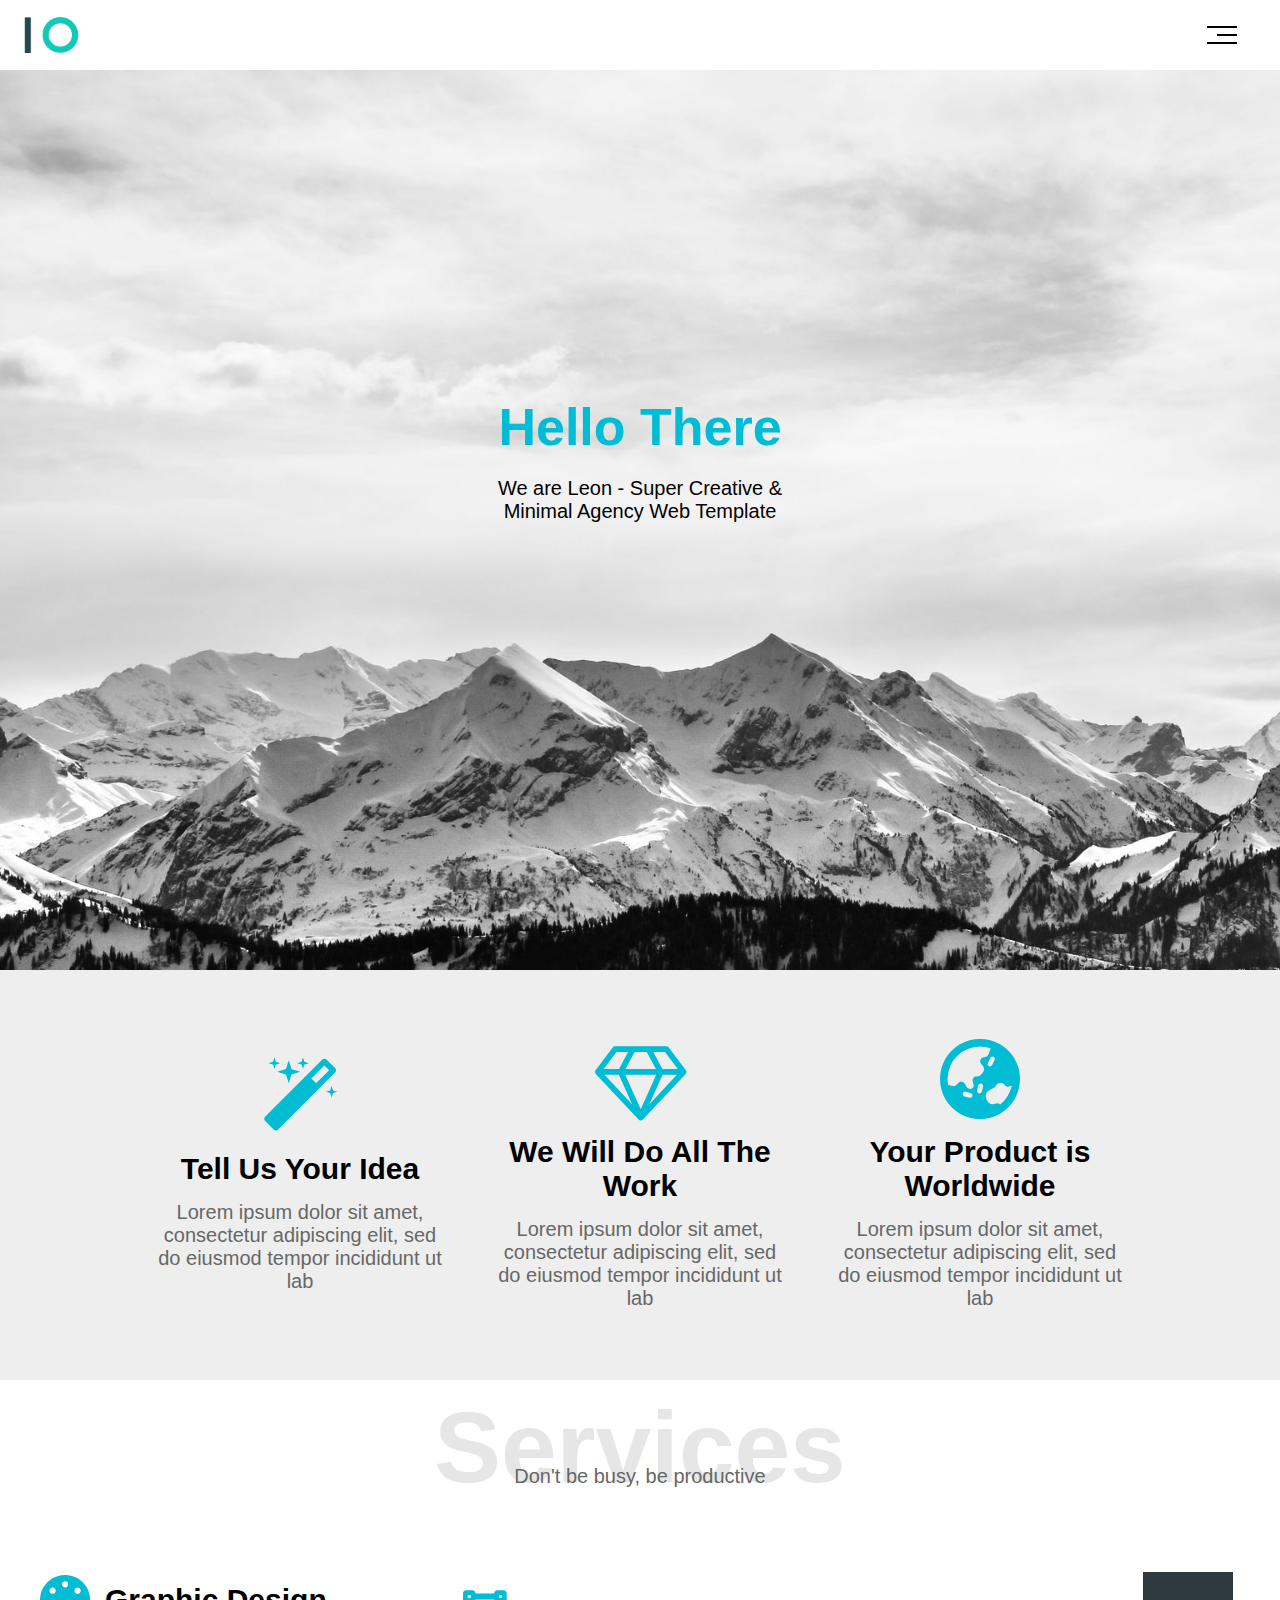
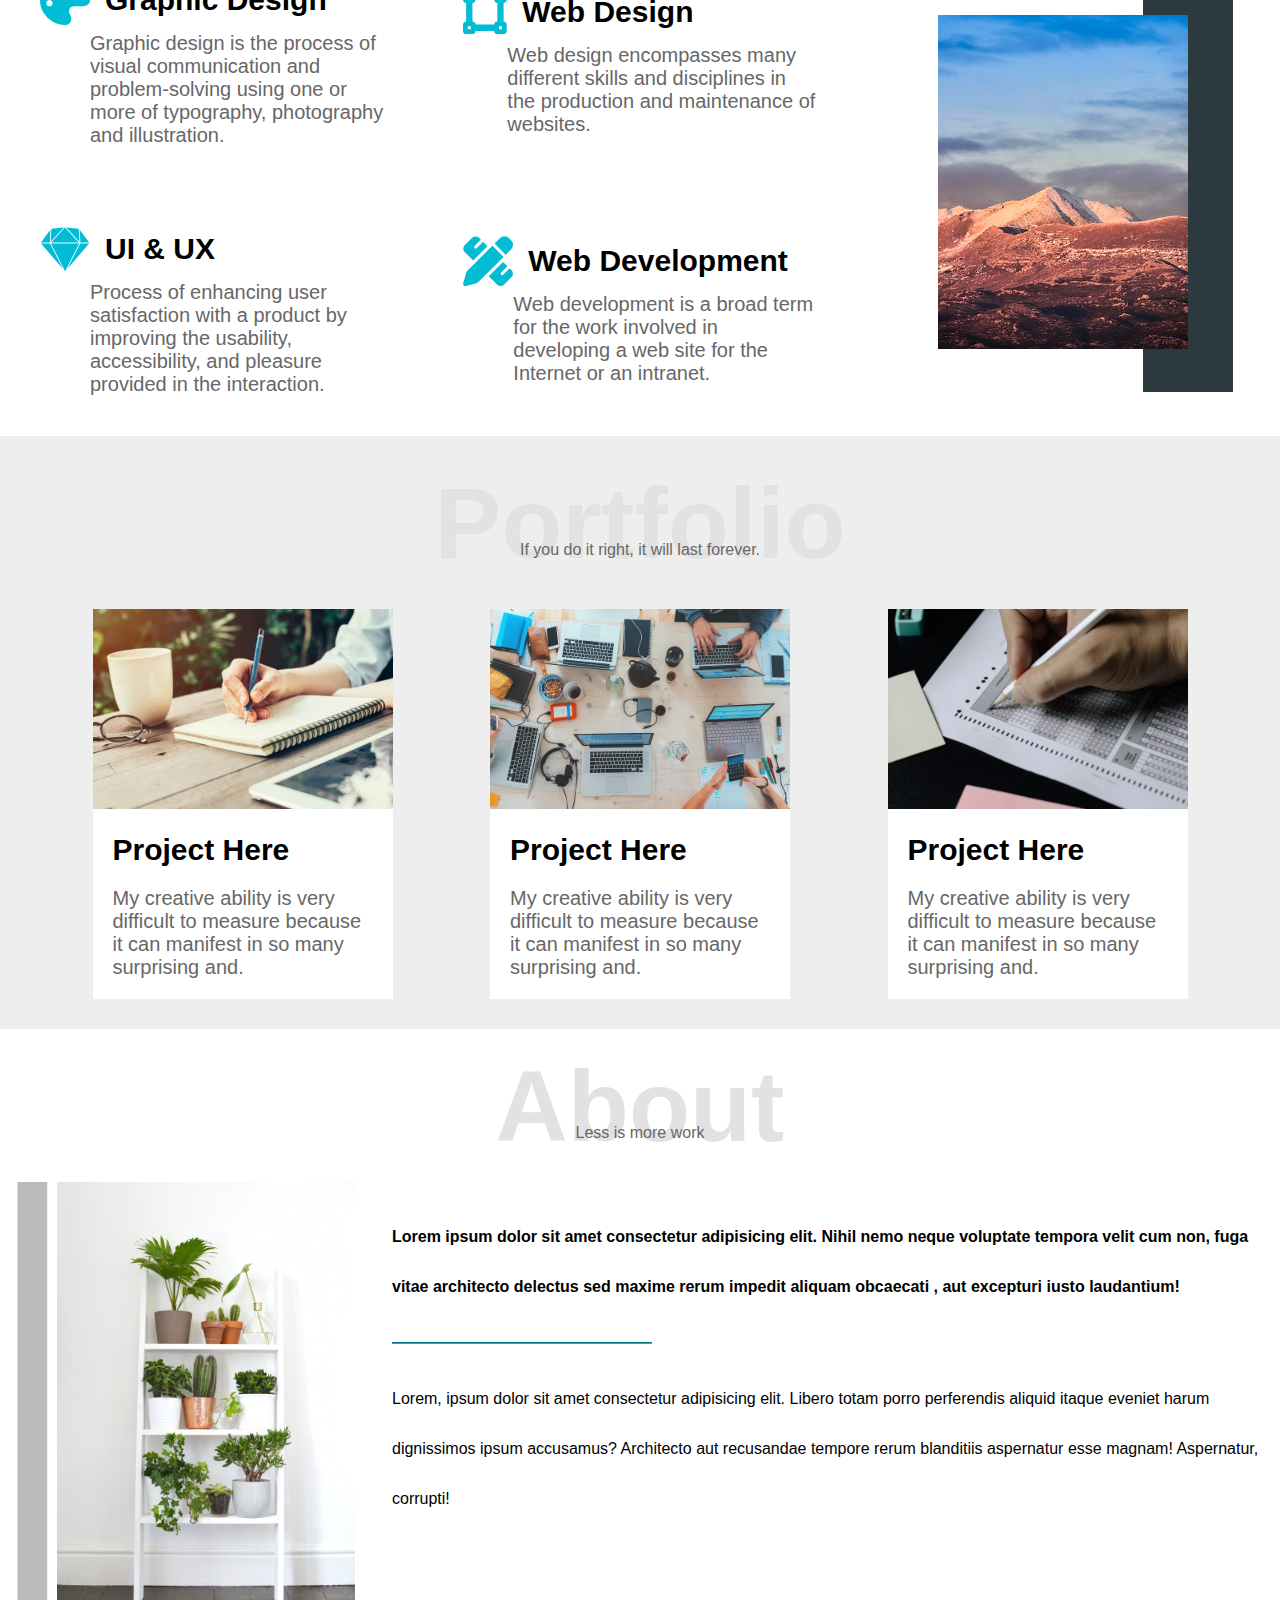
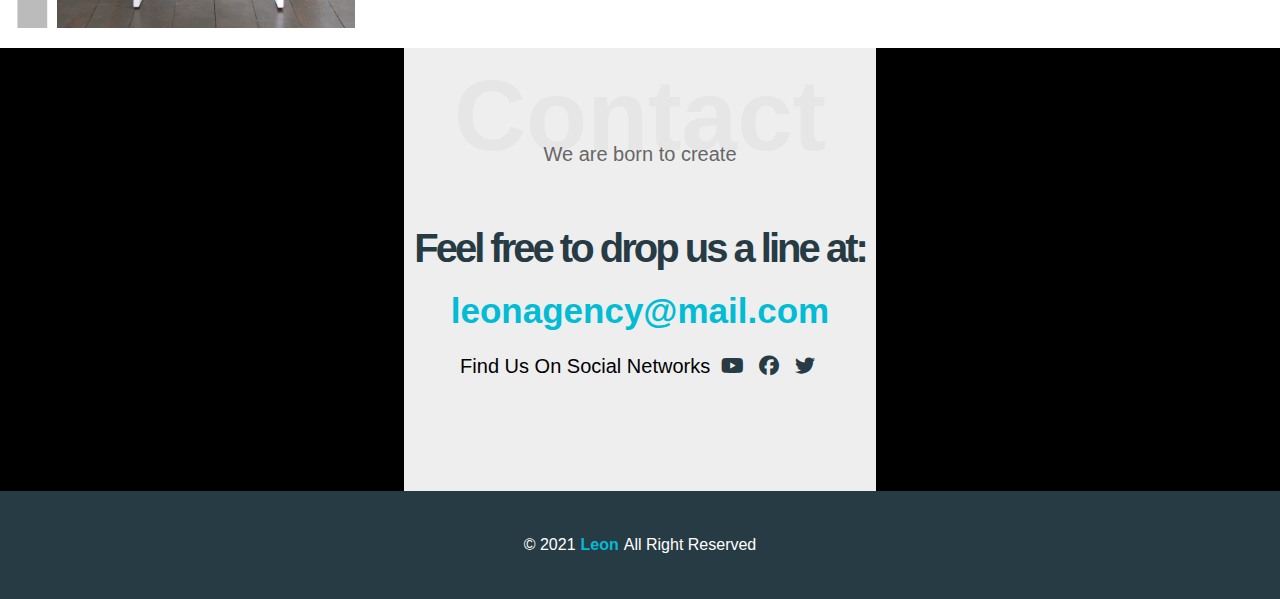
<file: index.html>
<!DOCTYPE html>
<html lang="en">

<head>
  <meta charset="UTF-8">
  <link href="https://cdnjs.cloudflare.com/ajax/libs/font-awesome/6.2.0/css/all.min.css" rel="stylesheet" type="text/css">
  <link rel="stylesheet" href="framework.css">
  <link rel="stylesheet" href="main.css">
  <link rel="stylesheet" href="https://cdnjs.cloudflare.com/ajax/libs/font-awesome/4.7.0/css/font-awesome.min.css">  <meta name="viewport" content="width=device-width, initial-scale=1.0">
  <link rel="stylesheet" href="fontawesome-free-6.3.0-web/css/">
  <title>Leon</title>
</head>

  <body  >

    <header>
      <img src="source/logo.png" >
      <span class="icon" >
        <div></div>
        <div></div>
        <div></div>
      </span>
      <div class="sections  ">
        <div onclick="window.location='#services'">services</div>
        <div onclick="window.location='#portofolio'">portofolio</div>
        <div onclick="window.location='#about'">About</div>
        <div onclick="window.location='#contact '">Contact</div>
      </div>
    </header>
    <section class="main center-flex "  >
      <h1>Hello There</h1>
      <p>
        We are Leon - Super Creative & Minimal 
        Agency Web Template
      </p>
    </section>
    <section class="features center-flex ">
      <div class="feature" >
        <i class="fa fa-magic"></i>
        <h1>Tell Us Your Idea</h1>
        <p>Lorem ipsum dolor sit amet,
           consectetur adipiscing elit,
           sed do eiusmod tempor incididunt ut lab
        </p>
      </div>
      
      <div class="feature">
        <i class="fa fa-diamond"></i>
        <h1>We Will Do All The Work</h1>
        <p>
          Lorem ipsum dolor sit amet,
           consectetur adipiscing elit,
          sed do eiusmod tempor incididunt ut lab
        </p>
      </div>

      <div class="feature">
        <i class="fa fa-globe-asia"></i>
        <h1>Your Product is Worldwide</h1>
        <p>
          Lorem ipsum dolor sit amet,
           consectetur adipiscing elit,
          sed do eiusmod tempor incididunt ut lab
        </p>
      </div>
    </section>

    <section class="services " id="services" >
      <div class="title">
        <h1>Services</h1>
        <p>Don't be busy, be productive</p>
      </div>

      <div  class="service">
        <i class="fa-solid fa-palette"></i>
        <h1>Graphic Design</h1>
        <p>Graphic design is the process of visual communication
           and problem-solving using one or more of typography,
           photography and illustration.
        </p>
      </div>

      <div class="service">
        <i class="fa-solid fa-vector-square"></i>
        <h1>Web Design</h1>
        <p>Web design encompasses many different 
          skills and disciplines in the production and
           maintenance of websites.</p>
      </div>

      <div class="center-flex image"  >
        <img src="source/services.jpg"  alt="" srcset="">
      </div>

      <div class="service">
        <i class="fa-brands fa-sketch"></i>
        <h1>UI & UX</h1>
        <p>Process of enhancing user satisfaction with a
           product by improving the usability, accessibility,
            and pleasure provided in the interaction.
        </p>
      </div>

      <div class="service">
        <i class="fa-solid fa-pen-ruler"></i>
        <h1>Web Development</h1>
        <p>Web development is a broad term for
           the work involved in developing a web
           site for the Internet or an intranet.</p>
      </div>
    </section>

    <section class="portfolio " id="portofolio" >
      <div class="title">
        <h1>Portfolio</h1>
        <p>If you do it right, it will last forever.</p>
      </div>

      <div class="project">
        <img src="source/portfolio-1.jpg">
        <h1>Project Here</h1>
        <p>My creative ability is 
          very difficult to measure
          because it can manifest in
          so many surprising and.
        </p>
      </div>

      <div class="project">
        <img src="source/portfolio-2.jpg">
        <h1>Project Here</h1>
        <p>My creative ability is 
          very difficult to measure
          because it can manifest in
          so many surprising and.
        </p>
      </div>

      <div class="project">
        <img src="source/portfolio-3.jpg">
        <h1>Project Here</h1>
        <p>My creative ability is 
          very difficult to measure
          because it can manifest in
          so many surprising and.
        </p>
      </div>

    </section>

    <section class="about" id="about">
      <div class="title">
        <h1>About</h1>
        <p>Less is more work</p>
      </div>
      <div class="image">
        <img src="source/about.jpg" alt="">
      </div>
      <div class="text">
        <p>Lorem ipsum dolor sit amet consectetur
           adipisicing elit. Nihil nemo neque voluptate
           tempora velit cum non, fuga vitae architecto delectus
            sed maxime rerum impedit aliquam obcaecati
            , aut excepturi iusto laudantium!
        </p>
        <hr>
        <p>Lorem, ipsum dolor sit amet
          consectetur adipisicing elit. Libero totam porro
           perferendis aliquid itaque eveniet harum 
           dignissimos ipsum accusamus? Architecto aut
           recusandae tempore rerum blanditiis
          aspernatur esse magnam! Aspernatur, corrupti!
       </p>
      </div>
    </section>

    <section class="contact" id="contact" >
      <div class="title">
       <h1>Contact</h1>
        <p>We are born to create</p>
      </div>
      <h1>Feel free to drop us a line at: </h1>
      <a href="leonagency@mail.com">leonagency@mail.com</a>
      <p>
        Find Us On Social Networks
        <i class="fa-brands fa-youtube"></i>
        <i class="fa-brands fa-facebook-f"></i>
        <i class="fa-brands fa-twitter"></i>
      </p>
    </section>
    <footer class="center-flex" >
      &copy; 2021 <span>Leon</span>  All Right Reserved
    </footer>
  </body>

</html>
</file>
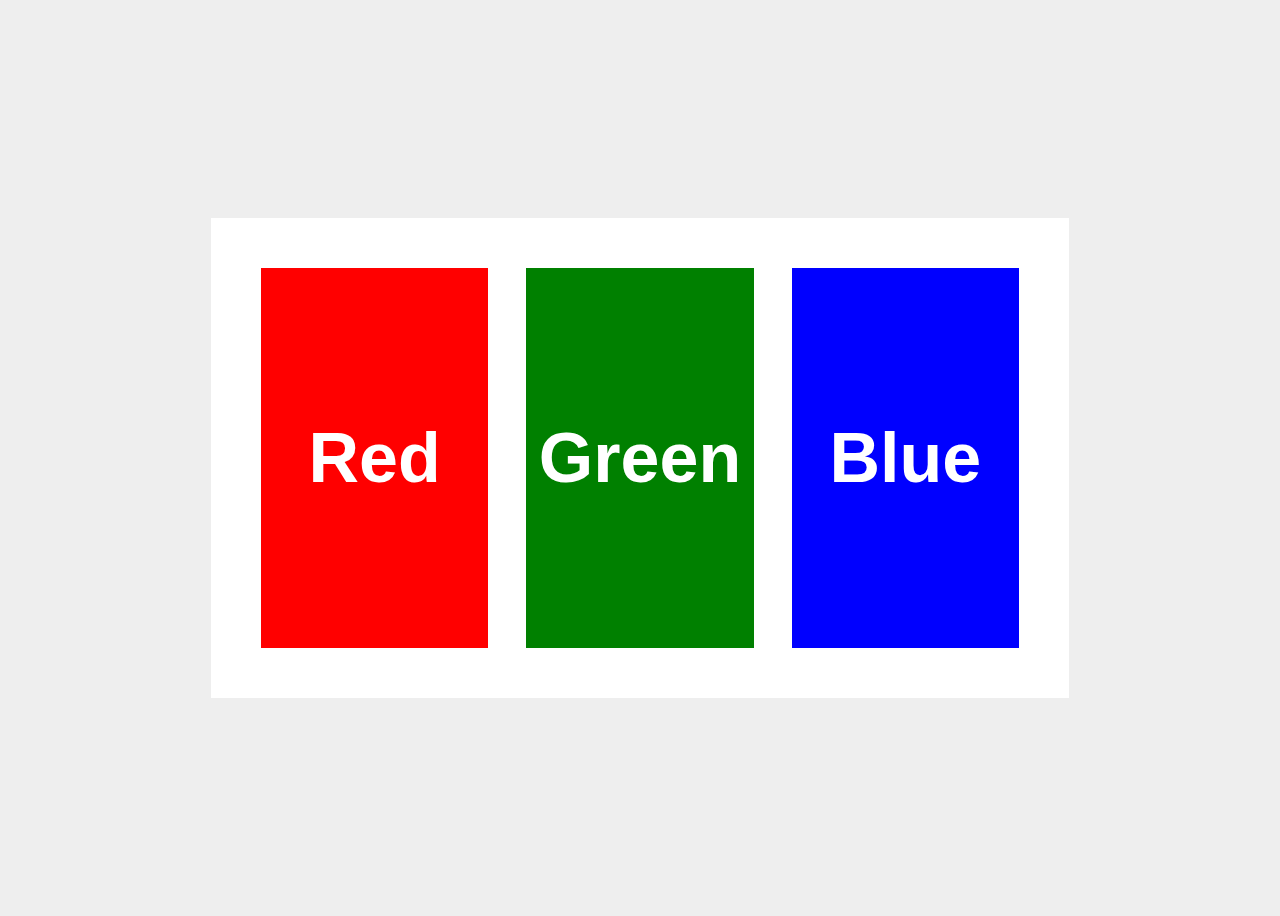
<file: projects/items/index.html>
<!DOCTYPE html>
<html lang="en">

<head>
  <meta charset="UTF-8">
  <link rel="stylesheet" href="main.css">
  <style>
    * {
      font-family: "cairo", sans-serif;
    }
  </style>
  <title>CSS</title>
</head>

<body>

  <div class="container">
    <div class="red">Red</div>
    <div class="green">Green</div>
    <div class="blue">Blue</div>
  </div>

</body>

</html>
</file>
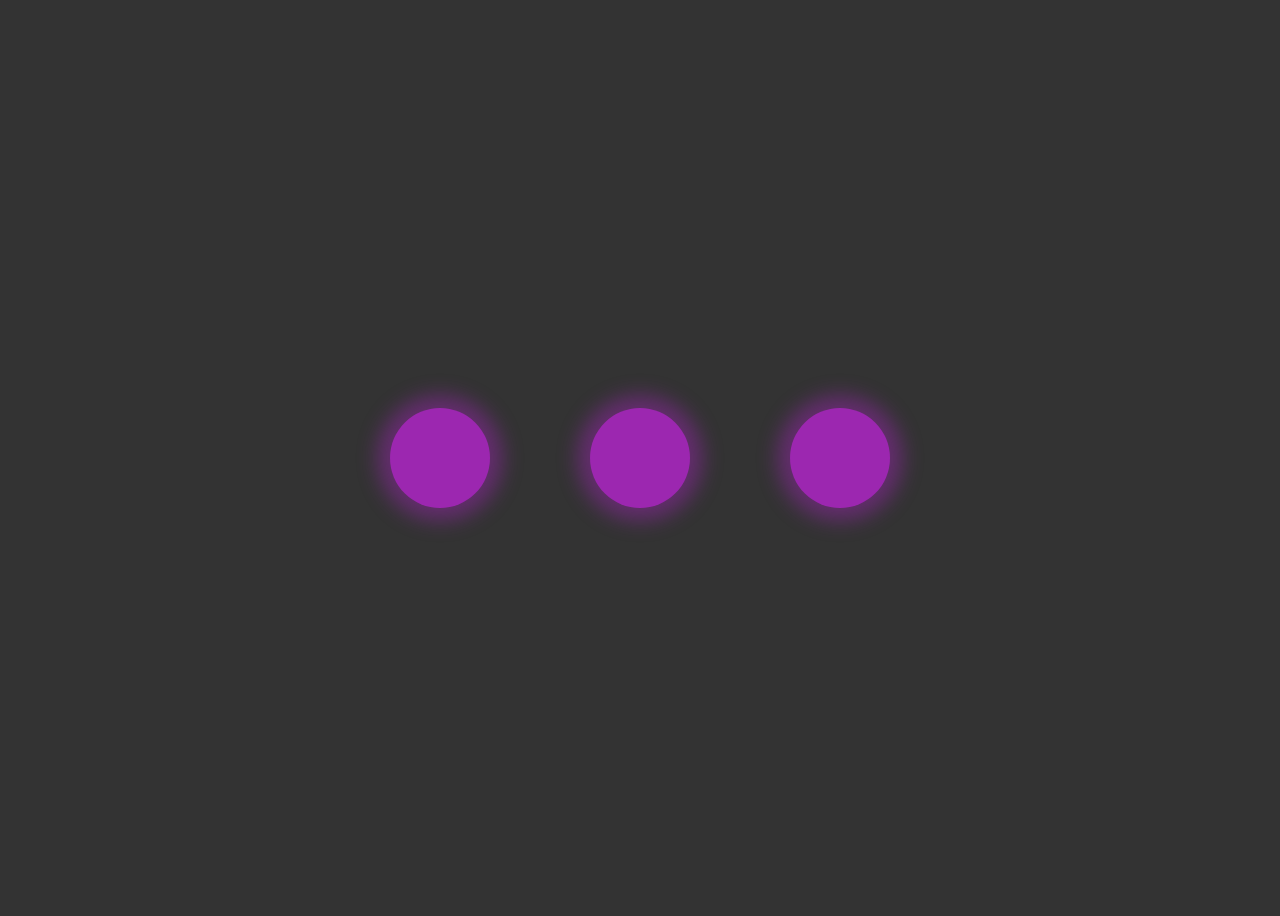
<file: projects/loading-circles/index.html>
<!DOCTYPE html>
<html lang="en">

<head>
  <meta charset="UTF-8">
  <link rel="stylesheet" href="main.css">
  <style>
    * {
      font-family: "cairo", sans-serif;
    }
  </style>
  <title>CSS</title>
</head>

<body>
  
  <div></div>
  <div></div>
  <div></div>
  


</body>

</html>
</file>
<file: framework.css>
*{
    box-sizing: border-box;
    margin: 0;
}

.center-flex{
    display: flex;
    justify-content: center;
    align-items: center;
}
.center-position{
    position: absolute;
    top: 50%;
    left: 50%;
    transform: translate(-50%,-50%);
}

.circle-100{
    width: 100px;
    height: 100px;
    border-radius: 50%;
}
.circle-200{
    width: 200px;
    height: 200px;
    border-radius: 50%;
}

.arrow{
    position: relative;
    background-color: #eee;
}

.arrow::before{
    position: absolute;
    display: block;
    content: "";
    border:  20px solid;
}

.arrow.top::before{
    top: 0;
    left: 50%;
    transform: translate(-50%,-100%);
    border-color : transparent transparent #eee transparent ;
}

.arrow.right::before{
    right: 0;
    top:0;
    transform: translate(100%,25%);
    border-color : transparent transparent transparent #eee  ;
}

.arrow.bottom::before{
    bottom: 0;
    right: 0;
    transform: translate(-100%,100%);
    border-color : #eee transparent transparent transparent  ;
}

.arrow.left::before{
    bottom: 0;
    left: 0;
    transform: translate(-100%,-25%);
    border-color : transparent #eee transparent transparent  ;
}
</file>
<file: main.css>
* {
  font-family: 'Jomhuria', cursive;
  font-family: 'Open Sans', sans-serif;
  --main-color: #00bcd4;
}

:root{
  font-size: 16px;
    scroll-behavior: smooth;
}

body {
  background-color: black;
}

header {
  background-color: white;
  position: relative;
  width: 100%;
  height: 70px;
  display: flex;
  align-items: center;
}

header img {
  width: 100px;
  margin-left: 20px;
}

.icon {
  box-sizing: content-box;
  padding: 20px;
  margin-right: 20px;
  display: flex;
  flex-direction: column;
  align-items: flex-end;
  position: absolute;
  right: 0;
}

.icon div {
  width: 30px;
  margin: 3px;
  height: 2px;
  background-color: black;
}

.icon div:nth-child(2) {
  width: 20px;
  transition: .3s;
}

.icon:hover>div:nth-child(2) {
  width: 30px;
}



.sections {
  z-index: 5;
  --color: #eee;
  position: absolute;
  transform: translate(-50px, 22px);
  top: 50%;
  display: none;
  right: 0;
  background-color: var(--color);
}

.sections::before {
  display: block;
  content: "";
  position: absolute;
  transform: translate(171px, -28px);
  width: 0;
  margin: 0;
  border: 15px solid;
  border-color: transparent transparent var(--color) transparent;
}

.icon:hover~.sections,
.sections:hover {
  display: block;
}

.sections div {
  color: rgb(67, 67, 67);
  padding: 10px 0 10px 10px;
  width: 200px;
  border-bottom: .1px solid rgb(67, 67, 67);
  transition: .7s;
}

.sections div:last-child {
  border-bottom-color: transparent;
}

.sections div:hover {
  cursor: pointer;
  padding-left: 30px;
  color: black;
}

.main {
  background-image: url(source/landing.jpg);
  background-size: cover;
  width: 100%;
  height: calc(100vh);
  flex-direction: column;
}

.main h1 {
  font-size: 3.25rem;
  transform: translateY(-70px);
  color: var(--main-color);
}

.main p {
  transform: translateY(-50px);
  font-size: 1.25rem;
  text-align: center;
  width: 31ch;
}

.features {
  text-align: center;
  background-color: #eee;
  padding: 50px 0;
  flex-wrap: wrap;
}

.features div {
  margin: 20px;
  flex-basis: 300px;
}

.features h1,
.services h1,
.project h1 ,
.contact h1{
  font-weight: 900;
  font-size: 1.875rem;
}

.project h1,
.feature h1,
.service h1 {
  margin: 15px;
}



.features i,
.services i  {
  font-size: 5rem;
  color: var(--main-color);
}

.features p,
.services p,
.project p ,
.contact p {
  font-size:1.25rem;
  color: #676767;
}


.services , .portfolio{
  padding:  10px ;
  display: grid;
  align-items: center;
  justify-content: center;
  grid-template-columns: repeat(3, 1fr);
  grid-template-rows: auto repeat(2, 1fr);
  grid-gap :10px;
  background-color: white;
}



.title h1 {
  text-align: center;
  font-size: 6.25rem;
  font-weight: 900;
  color: #e6e6e6;
}

.title p {
  color: #676767;
  text-align: center;
  transform: translateY(-40px);
}

.title {
  grid-column: span 3;
}



.services .center-flex{
  grid-row: span 2;
}

.services i {
  font-size: 1.875rem;
  display: inline;
}

.service {
  display: grid;
  margin: 30px;
  grid-template-columns: auto 1fr;
  grid-template-rows: auto 1fr;
}

.service p {
  display: inline;
  grid-column-start: 0;
  grid-column-end: 3;
}

.service i {
  font-size: 3.125rem;
  margin: auto;
}

.services img {
  width: 250px;
  z-index: 3;
  position: absolute;
}

.services .image::before {
  content: "";
  display: block;
  width: 90px;
  height: 420px;
  z-index: 1;
  background-color: #2c3a40;
  transform: translateX(125px);
}


.portfolio , .about{
  padding:  30px 5px;
  display: flex;
  flex-wrap: wrap;
  justify-content: space-evenly;
  background-color: #eee;
}

.portfolio .title,
.about .title
{
  flex-basis: 100%;
}

.portfolio .title h1 ,
.about .title h1{
  color: #e2e2e2;
}

.portfolio .title p , 
.about .title p {
  transform: translateY(-40px);
}

.portfolio .project img{
  width: 100%;
}

.portfolio .project{
  width: 300px;
  background-color: #fff;
}

.portfolio .project  p,
.portfolio .project  h1{
  margin: 20px;
}


.about{
  background-color: #fff;
  display: grid;
  padding: 20px;
  grid-template-columns: 30% 70%;
}


.about .image{
  position: relative;
  width: 100%;
  height: 100%;
  display: flex;
  align-items: center;
  justify-content: center;
}
.about img{
  width: 80%;
  position: relative;
  z-index: 2;
}


.about .text p {
  padding: 30px 0;
  line-height: 50px;
}

.about .text hr {
  width: 30%;
  border-color: var(--main-color);
}

.about .image::before{
  content: "";
  display: block;
  position: absolute;
  background-color: #bbb;
  width: 80%;
  aspect-ratio: calc(1  / 1.5);
  transform: scaleX(10%) translateX(-425%) ;
  left: -10px;
}

.about .text :first-child{
  font-weight: bold;
}

.contact{
  display: flex;
  flex-direction: column;
  align-items: center;
  justify-self: center;
  text-align: center;
  background-color: #eee;
  padding-bottom: 100px;
}

.contact > h1{
  letter-spacing: -3px;
  color: #273b44;
  font-weight: 900;
  font-size: 2.5rem;
}

.contact *:not(.title) {
  margin: 10px;
}

.contact a{
  font-size: 2.1875rem;
  color: var(--main-color);
  text-decoration: none;
  font-weight: 900;
}

.contact > p {
  color: black;
}

.contact > p  i {
  margin: 5px !important ;
  color:  #273b44;
}

footer{
  padding: 40px;
  background-color: #273b44;
  color: #fff;
}

footer span{
  margin: 5px;
  font-weight: bold;
  color: var(--main-color);
}



@media (max-width:900px ) {
  .services .image {
    display: none;
  }
  .services {
    display: grid;
    grid-template-columns: repeat(2, 1fr);
    grid-template-rows: repeat(3, 1fr);
    }
    
  .services .title { grid-area: 1 / 1 / 2 / 3; }
 

  .about{
    display: block;
  }
  .about .image img{
    width: 300px;
  }

  .about .image::before{
    display: none;
  }


  .about .text{
    grid-column: span 2;
    text-align: center;
    display: flex;
    justify-content: center;
    flex-direction: column;
    align-items: center;
  }

  .about .text hr{
    width: 60%;
  }

}

@media (max-width:700px) {
  .services{
    display: block;
  }
  .services .service{
    display: flex;
    text-align: center;
    margin: 50px 0;
    justify-content: center;
    align-items: center;
    flex-direction: column;
  }
}

@media (max-width:500px) {
  :root{
    font-size: 10px;
  }
  .title h1{
    font-size: 4.25rem;
  }

  .title p {
    transform: translateY(-22px);
  }
  .portfolio .title p,
  .about .title p {
    transform: translateY(-22px);
}
}
</file>
<file: projects/items/main.css>
body{
  height: 100vh;
  background-color: #eee;
  display: flex;
  justify-content: center;
  align-items: center;
}


.container{
  background-color: white;
  width: 60%;
  padding: 50px;
  aspect-ratio: 2/1;
  display: grid;
  grid-template-columns: repeat(3,1fr);
  grid-gap : 5%;
  perspective: 1000px;
}
.container div{
  color: white;
  display: flex;
  justify-content: center;
  align-items: center;
  font-weight: 700;
  font-size: 70px;
  transition: 0.7s;
}


.red{
  background-color: red;
}
.blue{
  background-color: blue;
}
.green{
  background-color: green;
}


.container:hover .blue{
  transform: rotateY(-60deg) translate3d(-200px,0px,-50px) ;
}
.container:hover .red{
  transform: rotateY(60deg) translate3d(200px,0px,-50px) ;
}
.container:hover .green{
  transform: translateZ(-400px) ;
}

.container:hover{
  cursor: pointer;
}
</file>
<file: projects/loading-circles/main.css>
body{
  background-color: #333;
  display: flex;
  align-items: center;
  justify-content: center;
  height: 100vh;
}


@keyframes jump {
  100%{
    opacity: 50%;
    transform: translateY(-100px);
  }
}

div{
  background-color: #9c27b0;
  --width : 100px ;
  width:  var(--width) ;
  height: var(--width) ;
  border-radius: 50%;
  margin:  calc( var(--width) * .5  ) ;
  animation: jump 1s alternate infinite ease-in-out ;
  box-shadow:  #9c27b078 0 0px 20px 13px ;
}


div:nth-of-type(2) {
  animation-delay: .33s;
}

div:nth-of-type(3){
  animation-delay: .67s;
}
</file>
